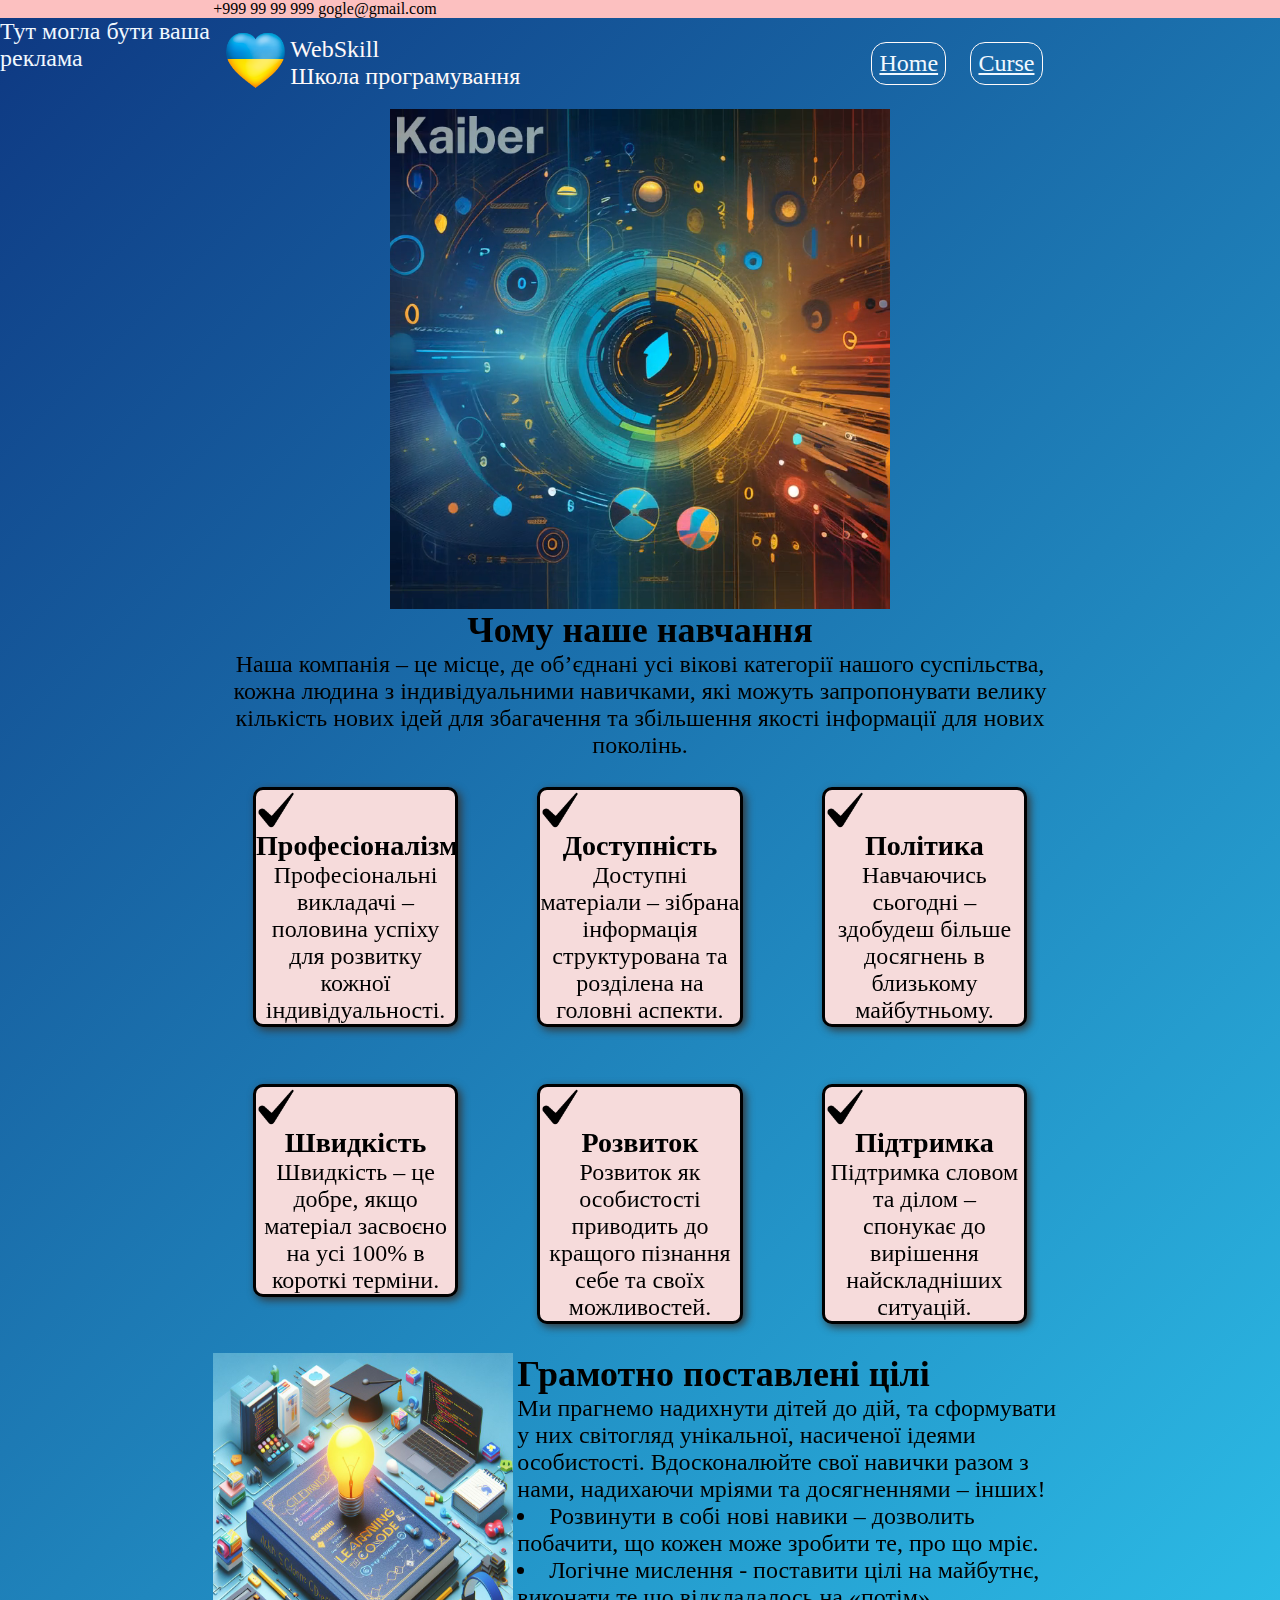
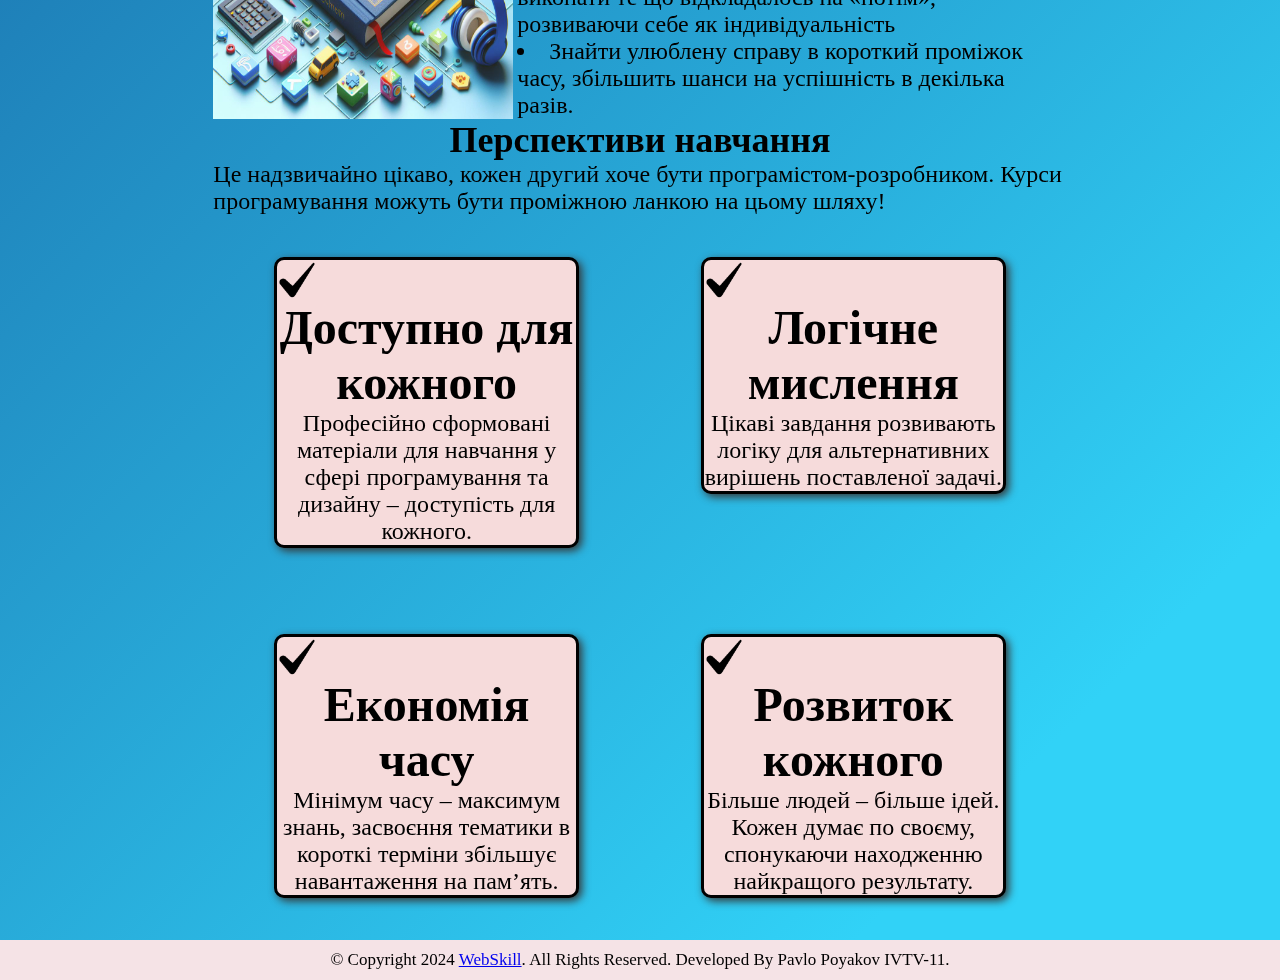
<file: index.html>
﻿<!DOCTYPE html>

<html lang="en" xmlns="http://www.w3.org/1999/xhtml">
<head>


    <meta charset="utf-8" />
    <title>Home</title>
    <link href="static/style/style.css" rel="stylesheet">

</head>

<body>
    <header>
        <div class="toplane">
            <p>+999 99 99 999 gogle@gmail.com</p>
        </div>
    </header>
    <div class="main">
        <div class="left-bar">
            <p> Тут могла бути ваша реклама</p>
        </div>
        <div class="central">
            <Section>
                <div class="head">
                    <div class="logo">
                        <a href="/"><img src="static\image\cropped-ukraine-2020x2048.png" alt="image" width="70"></a>
                        <div>
                            <p> WebSkill </p>
                            <p> Школа програмування</p>
                        </div>
                    </div>
                    <nav>
                        <ul>
                            <li><a href="/">Home</a></li>
                            <li><a href="HTMLPage2.html">Curse</a></li>
                        </ul>
                    </nav>
                </div>
                <div class="video">

                <video autoplay loop muted  width="500px">
                        <source src="static\image\hight_tech.mp4" type="video/mp4">
                </video>

                </div>
                <div class="header-section">

                    <h2>Чому наше навчання</h2>
                    <p>
                        Наша компанія – це місце, де об’єднані усі вікові категорії нашого суспільства, кожна людина з індивідуальними навичками, які можуть запропонувати велику кількість нових ідей для збагачення та збільшення якості інформації для нових поколінь.
                    </p>
                </div>
                <div class="conteiner">
                    <div class="box">
                        <img src="static\image\free-icon-check-mark-5291043.png#" alt="Alternate Text" height="40" width="40" />
                        <h3>Професіоналізм</h3>
                        <p>
                            Професіональні викладачі – половина успіху для розвитку кожної індивідуальності.
                        </p>
                    </div>

                    <div class="box">
                        <img src="static\image\free-icon-check-mark-5291043.png#" alt="Alternate Text" height="40" width="40" />
                        <h3>Доступність</h3>
                        <p>
                            Доступні матеріали – зібрана інформація структурована та розділена на головні аспекти.
                        </p>
                    </div>

                    <div class="box">
                        <img src="static\image\free-icon-check-mark-5291043.png#" alt="Alternate Text" height="40" width="40" />
                        <h3>Політика</h3>
                        <p>Навчаючись сьогодні – здобудеш більше досягнень в близькому майбутньому.</p>

                    </div>


                    <div class="box">
                        <img src="static\image\free-icon-check-mark-5291043.png#" alt="Alternate Text" height="40" width="40" />
                        <h3>Швидкість</h3>
                        <p>
                            Швидкість – це добре, якщо матеріал засвоєно на усі 100% в короткі терміни.
                        </p>

                    </div>

                    <div class="box">
                        <img src="static\image\free-icon-check-mark-5291043.png#" alt="Alternate Text" height="40" width="40" />
                        <h3>Розвиток</h3>
                        <p>
                            Розвиток як особистості приводить до кращого пізнання себе та своїх можливостей.
                        </p>

                    </div>

                    <div class="box">
                        <img src="static\image\free-icon-check-mark-5291043.png#" alt="Alternate Text" height="40" width="40" />
                        <h3>Підтримка</h3>
                        <p>
                            Підтримка словом та ділом – спонукає до вирішення найскладніших ситуацій.
                        </p>
                    </div>
                </div>

                <div class="features">
                    <div class="title-text">
                        <div class="title">
                            <h2>Грамотно поставлені цілі</h2>
                        </div>
                        <div>
                            <p>Ми прагнемо надихнути дітей до дій, та сформувати у них світогляд унікальної, насиченої ідеями особистості. Вдосконалюйте свої навички разом з нами, надихаючи мріями та досягненнями – інших!</p>
                        </div>
                        <ul>
                            <li>Розвинути в собі нові навики – дозволить побачити, що кожен може зробити те, про що мріє.</li>
                            <li>Логічне мислення - поставити цілі на майбутнє, виконати те що відкладалось на «потім», розвиваючи себе як індивідуальність</li>
                            <li>Знайти улюблену справу в короткий проміжок часу, збільшить шанси на успішність в декілька разів.</li>
                        </ul>
                    </div>
                    <img src="static\image\sholl-robot.jpg" alt="Alternate Text" width="300" />
                </div>
                <div class="prospect">
                    <div class="study">
                        <h2> <span>Перспективи</span> навчання</h2>
                        <p>Це надзвичайно цікаво, кожен другий хоче бути програмістом-розробником. Курси програмування можуть бути проміжною ланкою на цьому шляху!</p>
                    </div>
                    <div class="conteiner">
                        <div class="box">
                            <img src="static\image\free-icon-check-mark-5291043.png#" alt="Alternate Text"
                            width="40px"/>
                            <p>
                                <h1>Доступно для кожного</h1>
                                Професійно сформовані матеріали для навчання у сфері програмування та дизайну – доступість для кожного.
                            </p>
                        </div>
                        <div class="box">
                            <img src="static\image\free-icon-check-mark-5291043.png#" alt="Alternate Text"
                            width="40px" />
                            <p>
                                <h1>Логічне мислення</h1>
                                Цікаві завдання розвивають логіку для альтернативних вирішень поставленої задачі.
                            </p>
                        </div>
                        <div class="box">
                            <img src="static\image\free-icon-check-mark-5291043.png#" alt="Alternate Text"
                            width="40px" />
                            <p>
                                <h1>Економія часу</h1>
                                Мінімум часу – максимум знань, засвоєння тематики в короткі терміни збільшує навантаження на пам’ять.
                            </p>
                        </div>
                        <div class="box">
                            <img src="static\image\free-icon-check-mark-5291043.png#" alt="Alternate Text"
                            width="40px" />
                            <p>
                                <h1>Розвиток кожного</h1>
                                Більше людей – більше ідей. Кожен думає по своєму, спонукаючи находженню найкращого результату.
                            </p>

                        </div>
                    </div>
                </div>
            </Section>


        </div>

        <div class="right-bar">
        </div>

    </div>

    <Footer>
        <div class="foot">
            <p>© Copyright 2024 <a href="/">WebSkill</a>. All Rights Reserved. Developed By Pavlo Poyakov IVTV-11.</p>

        </div>
    </Footer>

</body>


</html>
</file>
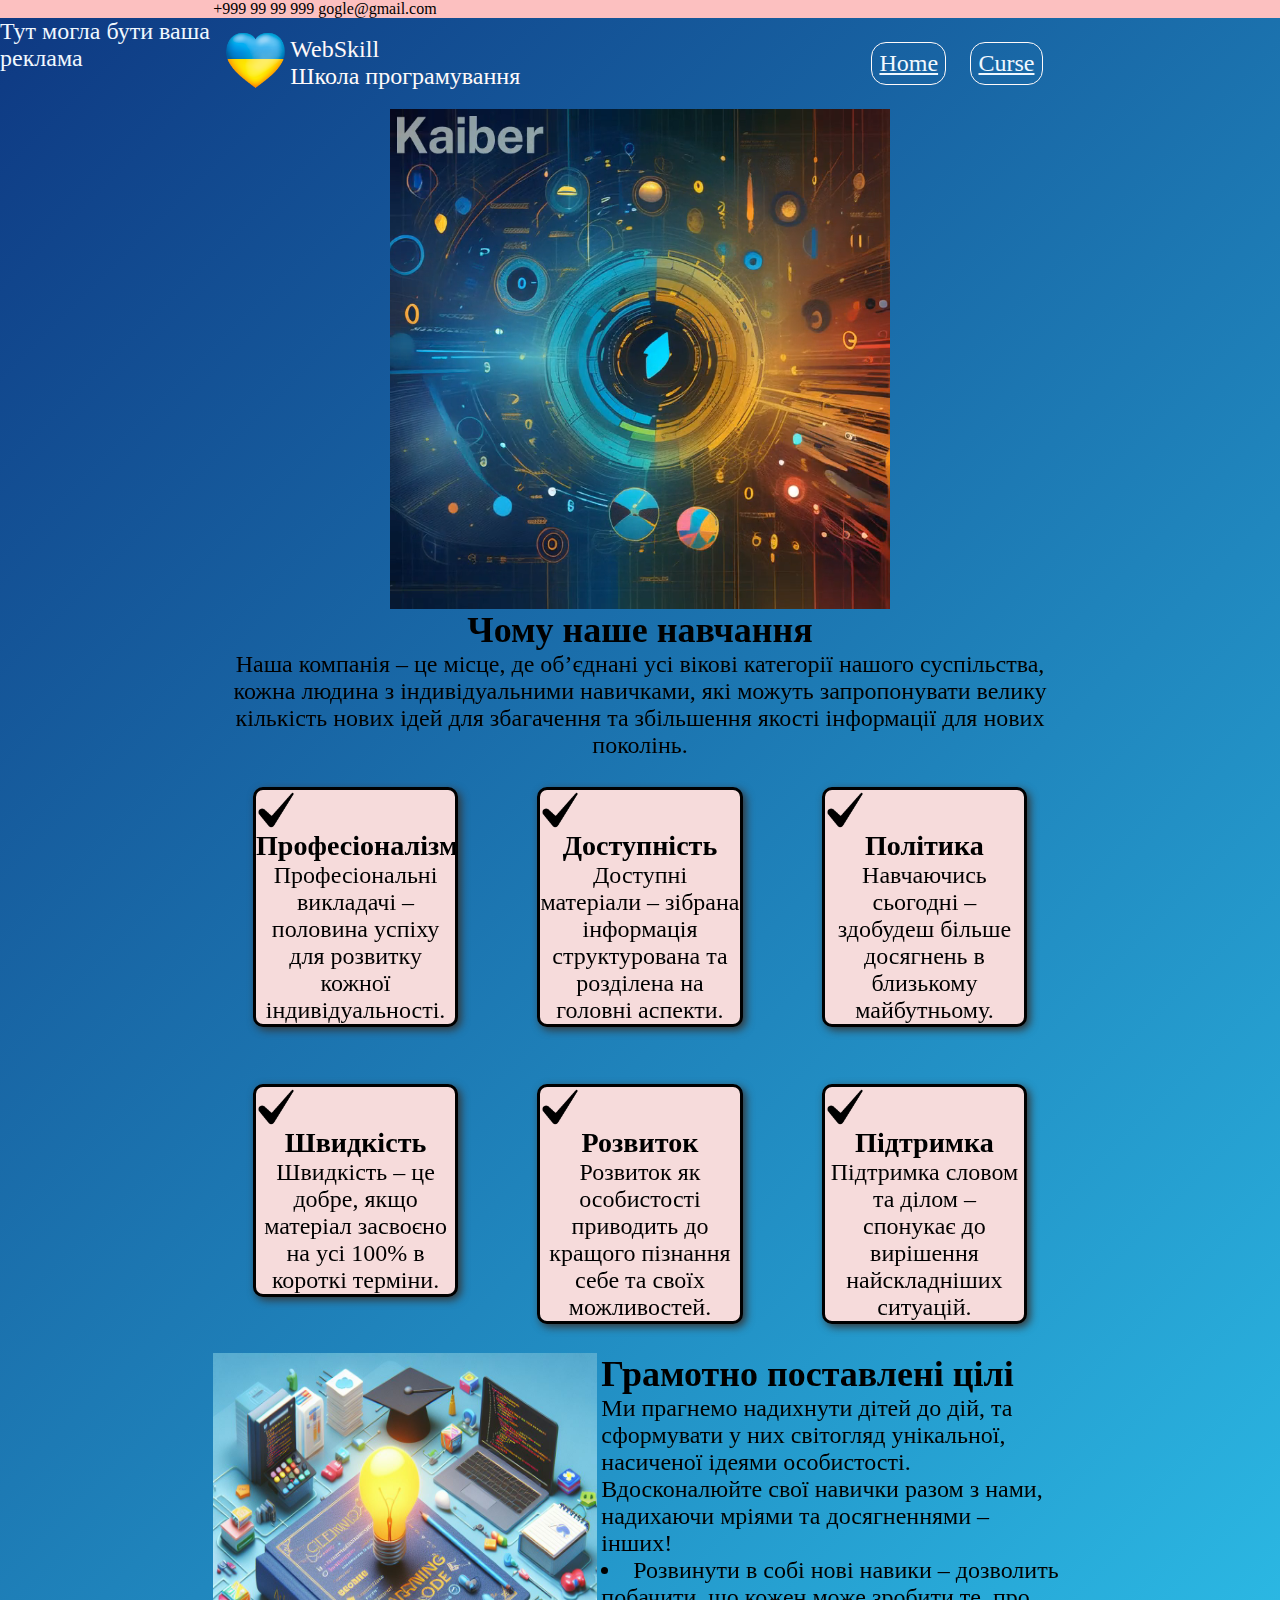
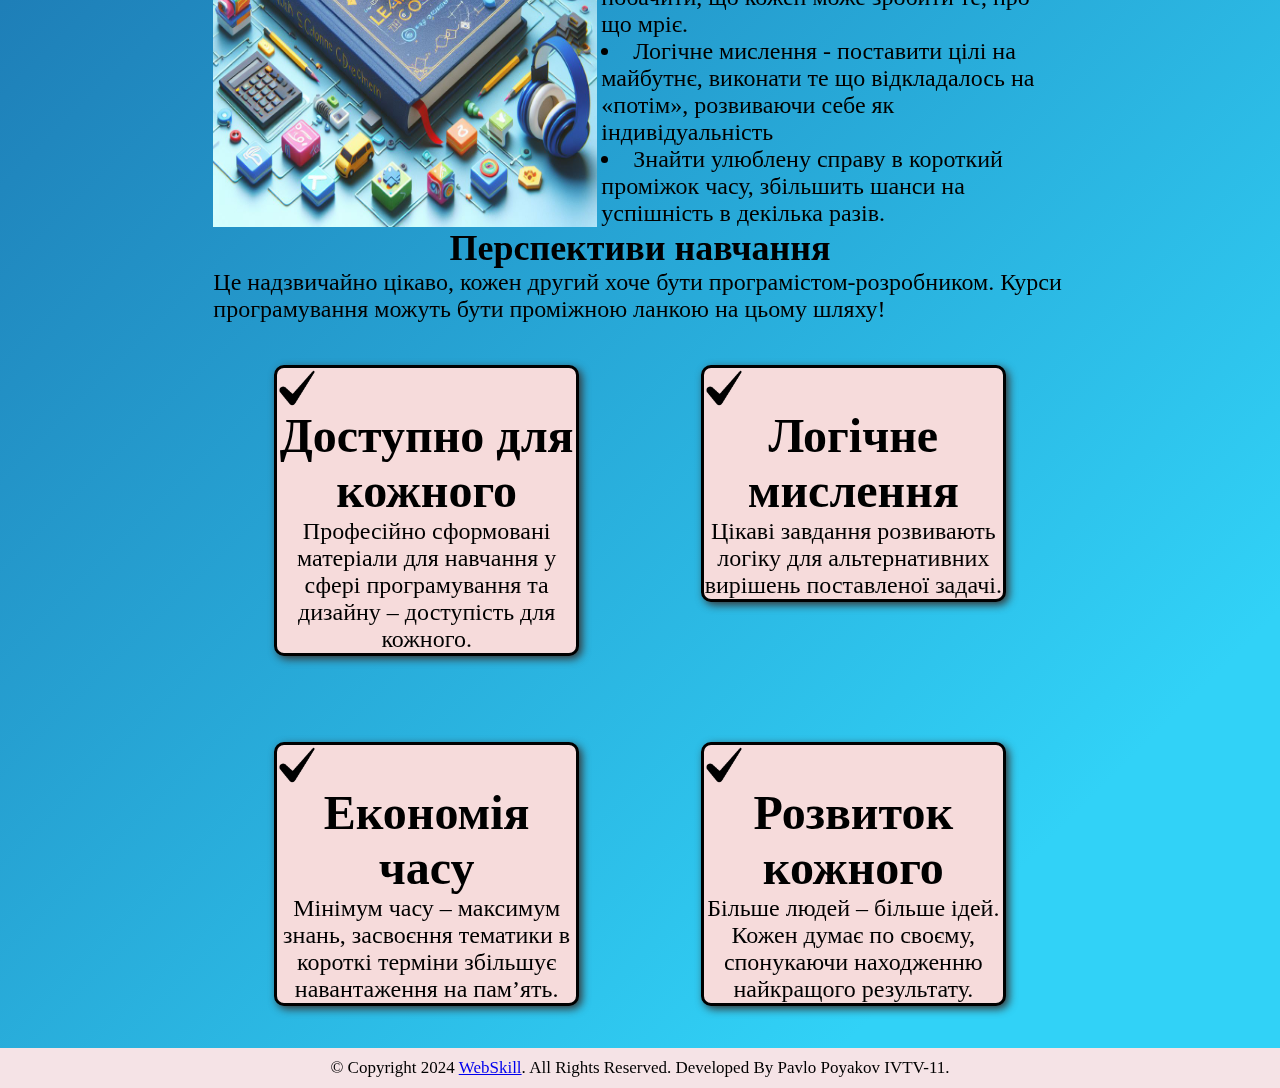
<file: HTMLPage1.html>
﻿<!DOCTYPE html>

<html lang="en" xmlns="http://www.w3.org/1999/xhtml">
<head>


    <meta charset="utf-8" />
    <title>Home</title>
    <link href="static/style/style.css" rel="stylesheet">

</head>

<body>
    <header>
        <div class="toplane">
            <p>+999 99 99 999 gogle@gmail.com</p>
        </div>
    </header>
    <div class="main">
        <div class="left-bar">
            <p> Тут могла бути ваша реклама</p>
        </div>
        <div class="central">
            <Section>
                <div class="head">
                    <div class="logo">
                        <a href="\"><img src="static\image\cropped-ukraine-2020x2048.png" alt="image" width="70"></a>
                        <div>
                            <p> WebSkill </p>
                            <p> Школа програмування</p>
                        </div>
                    </div>
                    <nav>
                        <ul>
                            <li><a href="\">Home</a></li>
                            <li><a href="\HTMLPage2.html">Curse</a></li>
                        </ul>
                    </nav>
                </div>
                <div class="video">

                <video autoplay loop muted  width="500px">
                        <source src="static\image\hight_tech.mp4" type="video/mp4">
                </video>

                </div>
                <div class="header-section">

                    <h2>Чому наше навчання</h2>
                    <p>
                        Наша компанія – це місце, де об’єднані усі вікові категорії нашого суспільства, кожна людина з індивідуальними навичками, які можуть запропонувати велику кількість нових ідей для збагачення та збільшення якості інформації для нових поколінь.
                    </p>
                </div>
                <div class="conteiner">
                    <div class="box">
                        <img src="static\image\free-icon-check-mark-5291043.png#" alt="Alternate Text" height="40" width="40" />
                        <h3>Професіоналізм</h3>
                        <p>
                            Професіональні викладачі – половина успіху для розвитку кожної індивідуальності.
                        </p>
                    </div>

                    <div class="box">
                        <img src="static\image\free-icon-check-mark-5291043.png#" alt="Alternate Text" height="40" width="40" />
                        <h3>Доступність</h3>
                        <p>
                            Доступні матеріали – зібрана інформація структурована та розділена на головні аспекти.
                        </p>
                    </div>

                    <div class="box">
                        <img src="static\image\free-icon-check-mark-5291043.png#" alt="Alternate Text" height="40" width="40" />
                        <h3>Політика</h3>
                        <p>Навчаючись сьогодні – здобудеш більше досягнень в близькому майбутньому.</p>

                    </div>


                    <div class="box">
                        <img src="static\image\free-icon-check-mark-5291043.png#" alt="Alternate Text" height="40" width="40" />
                        <h3>Швидкість</h3>
                        <p>
                            Швидкість – це добре, якщо матеріал засвоєно на усі 100% в короткі терміни.
                        </p>

                    </div>

                    <div class="box">
                        <img src="static\image\free-icon-check-mark-5291043.png#" alt="Alternate Text" height="40" width="40" />
                        <h3>Розвиток</h3>
                        <p>
                            Розвиток як особистості приводить до кращого пізнання себе та своїх можливостей.
                        </p>

                    </div>

                    <div class="box">
                        <img src="static\image\free-icon-check-mark-5291043.png#" alt="Alternate Text" height="40" width="40" />
                        <h3>Підтримка</h3>
                        <p>
                            Підтримка словом та ділом – спонукає до вирішення найскладніших ситуацій.
                        </p>
                    </div>
                </div>

                <div class="features">
                    <div class="title-text">
                        <div class="title">
                            <h2>Грамотно поставлені цілі</h2>
                        </div>
                        <div>
                            <p>Ми прагнемо надихнути дітей до дій, та сформувати у них світогляд унікальної, насиченої ідеями особистості. Вдосконалюйте свої навички разом з нами, надихаючи мріями та досягненнями – інших!</p>
                        </div>
                        <ul>
                            <li>Розвинути в собі нові навики – дозволить побачити, що кожен може зробити те, про що мріє.</li>
                            <li>Логічне мислення - поставити цілі на майбутнє, виконати те що відкладалось на «потім», розвиваючи себе як індивідуальність</li>
                            <li>Знайти улюблену справу в короткий проміжок часу, збільшить шанси на успішність в декілька разів.</li>
                        </ul>
                    </div>
                    <img src="static\image\sholl-robot.jpg" alt="Alternate Text" width="45%" />
                </div>
                <div class="prospect">
                    <div class="study">
                        <h2> <span>Перспективи</span> навчання</h2>
                        <p>Це надзвичайно цікаво, кожен другий хоче бути програмістом-розробником. Курси програмування можуть бути проміжною ланкою на цьому шляху!</p>
                    </div>
                    <div class="conteiner">
                        <div class="box">
                            <img src="static\image\free-icon-check-mark-5291043.png#" alt="Alternate Text"
                            width="40px"/>
                            <p>
                                <h1>Доступно для кожного</h1>
                                Професійно сформовані матеріали для навчання у сфері програмування та дизайну – доступість для кожного.
                            </p>
                        </div>
                        <div class="box">
                            <img src="static\image\free-icon-check-mark-5291043.png#" alt="Alternate Text"
                            width="40px" />
                            <p>
                                <h1>Логічне мислення</h1>
                                Цікаві завдання розвивають логіку для альтернативних вирішень поставленої задачі.
                            </p>
                        </div>
                        <div class="box">
                            <img src="static\image\free-icon-check-mark-5291043.png#" alt="Alternate Text"
                            width="40px" />
                            <p>
                                <h1>Економія часу</h1>
                                Мінімум часу – максимум знань, засвоєння тематики в короткі терміни збільшує навантаження на пам’ять.
                            </p>
                        </div>
                        <div class="box">
                            <img src="static\image\free-icon-check-mark-5291043.png#" alt="Alternate Text"
                            width="40px" />
                            <p>
                                <h1>Розвиток кожного</h1>
                                Більше людей – більше ідей. Кожен думає по своєму, спонукаючи находженню найкращого результату.
                            </p>

                        </div>
                    </div>
                </div>
            </Section>


        </div>

        <div class="right-bar">
        </div>

    </div>

    <Footer>
        <div class="foot">
            <p>© Copyright 2024 <a href="C:\Users\vizer\Desktop\My_html\Proj-1\HTMLPage1.html">WebSkill</a>. All Rights Reserved. Developed By Pavlo Poyakov IVTV-11.</p>

        </div>
    </Footer>

</body>


</html>
</file>
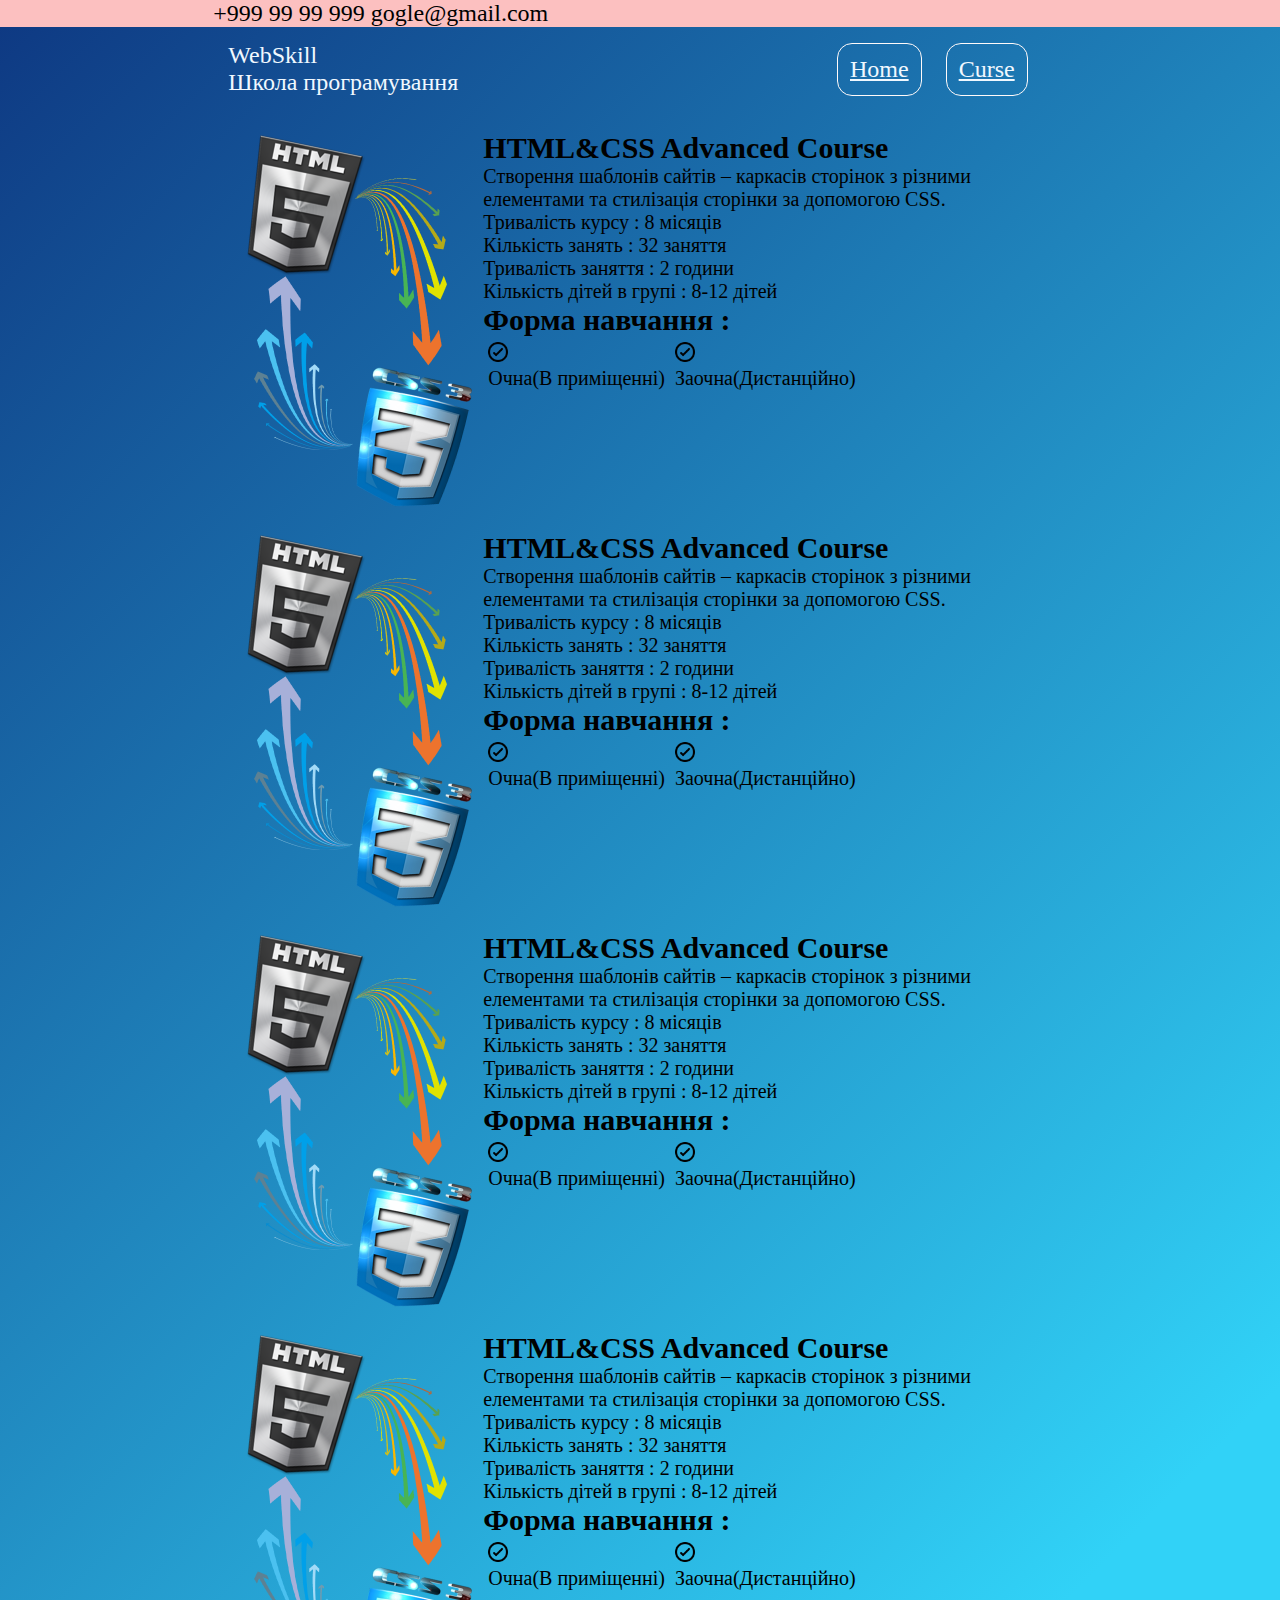
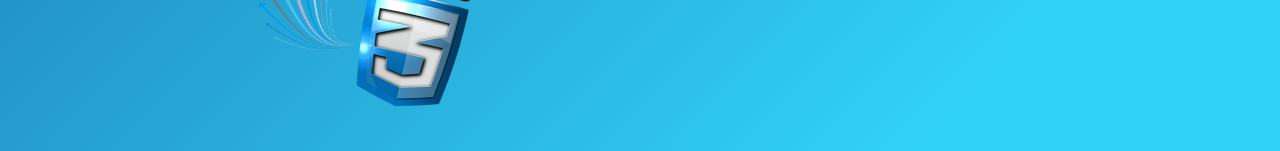
<file: HTMLPage2.html>
﻿<!DOCTYPE html>

<html lang="en" xmlns="http://www.w3.org/1999/xhtml">
<head>
    <meta charset="utf-8" />
    <title>Curse</title>
    <link href="static/style/StyleSheet1.css" rel="stylesheet">

</head>
<body>
    <header>
        <div class="toplane">
            <p>+999 99 99 999 gogle@gmail.com</p>
        </div>
    </header>
    <section>
        <!--<div class="leftbar"></div>-->
        <div class="main">
            <div class="head">
                <div class="logo">
                    <a href="/"<img src="static\image\cropped-ukraine-2020x2048.png" alt="image" width="70"></a>
                    <div>
                        <p> WebSkill </p>
                        <p> Школа програмування</p>
                    </div>

                </div>

                <nav>
                    <ul>
                        <li><a href="/">Home</a></li>
                        <li><a href="HTMLPage2.html">Curse</a></li>
                    </ul>
                </nav>
            </div>
            <div class="card">
                <div class="conteiner">
                    <img src="static\image\html-1.png" alt="Alternate Text" width="250px" />
                    <div class="box-txt">
                        <h2>HTML&CSS Advanced Course</h2>
                        <p>Створення шаблонів сайтів – каркасів сторінок з різними елементами та стилізація     сторінки за допомогою CSS.</p>
                        <div class="about">
                            <p>Тривалість курсу : 8 місяців</p>
                            <p>Кількість занять : 32 заняття</p>
                            <p>Тривалість заняття : 2 години</p>
                            <p>Кількість дітей в групі : 8-12 дітей</p>
                        </div>
                        <h2>Форма навчання :</h2>
                        <div class="form">
                            <div>
                                <img src="static\image\free-icon-check-list-10289668.png" alt="Alternate                Text" width="20px" />
                                <p>Очна(В приміщенні)</p>
                            </div>
                            <div>
                                <img src="static\image\free-icon-check-list-10289668.png" alt="Alternate                Text" width="20px" />
                                <p>Заочна(Дистанційно)</p>
                            </div>
                        </div>
                    </div>
                </div>
                <div class="conteiner">
                    <img src="static\image\html-1.png" alt="Alternate Text" width="250px" />
                    <div class="box-txt">
                        <h2>HTML&CSS Advanced Course</h2>
                        <p>Створення шаблонів сайтів – каркасів сторінок з різними елементами та стилізація     сторінки за допомогою CSS.</p>
                        <div class="about">
                            <p>Тривалість курсу : 8 місяців</p>
                            <p>Кількість занять : 32 заняття</p>
                            <p>Тривалість заняття : 2 години</p>
                            <p>Кількість дітей в групі : 8-12 дітей</p>
                        </div>
                        <h2>Форма навчання :</h2>
                        <div class="form">
                            <div>
                                <img src="static\image\free-icon-check-list-10289668.png" alt="Alternate                Text" width="20px" />
                                <p>Очна(В приміщенні)</p>
                            </div>
                            <div>
                                <img src="static\image\free-icon-check-list-10289668.png" alt="Alternate                Text" width="20px" />
                                <p>Заочна(Дистанційно)</p>
                            </div>
                        </div>
                    </div>
                </div>
                <div class="conteiner">
                    <img src="static\image\html-1.png" alt="Alternate Text" width="250px" />
                    <div class="box-txt">
                        <h2>HTML&CSS Advanced Course</h2>
                        <p>Створення шаблонів сайтів – каркасів сторінок з різними елементами та стилізація     сторінки за допомогою CSS.</p>
                        <div class="about">
                            <p>Тривалість курсу : 8 місяців</p>
                            <p>Кількість занять : 32 заняття</p>
                            <p>Тривалість заняття : 2 години</p>
                            <p>Кількість дітей в групі : 8-12 дітей</p>
                        </div>
                        <h2>Форма навчання :</h2>
                        <div class="form">
                            <div>
                                <img src="static\image\free-icon-check-list-10289668.png" alt="Alternate                Text" width="20px" />
                                <p>Очна(В приміщенні)</p>
                            </div>
                            <div>
                                <img src="static\image\free-icon-check-list-10289668.png" alt="Alternate                Text" width="20px" />
                                <p>Заочна(Дистанційно)</p>
                            </div>
                        </div>
                    </div>
                </div>
                <div class="conteiner">
                    <img src="static\image\html-1.png" alt="Alternate Text" width="250px" />
                    <div class="box-txt">
                        <h2>HTML&CSS Advanced Course</h2>
                        <p>Створення шаблонів сайтів – каркасів сторінок з різними елементами та стилізація     сторінки за допомогою CSS.</p>
                        <div class="about">
                            <p>Тривалість курсу : 8 місяців</p>
                            <p>Кількість занять : 32 заняття</p>
                            <p>Тривалість заняття : 2 години</p>
                            <p>Кількість дітей в групі : 8-12 дітей</p>
                        </div>
                        <h2>Форма навчання :</h2>
                        <div class="form">
                            <div>
                                <img src="static\image\free-icon-check-list-10289668.png" alt="Alternate                Text" width="20px" />
                                <p>Очна(В приміщенні)</p>
                            </div>
                            <div>
                                <img src="static\image\free-icon-check-list-10289668.png" alt="Alternate                Text" width="20px" />
                                <p>Заочна(Дистанційно)</p>
                            </div>
                        </div>
                    </div>
                </div>
            </div>
        </div>
        <div class="rightbar"></div>
    </section>
</body>
</html>
</file>
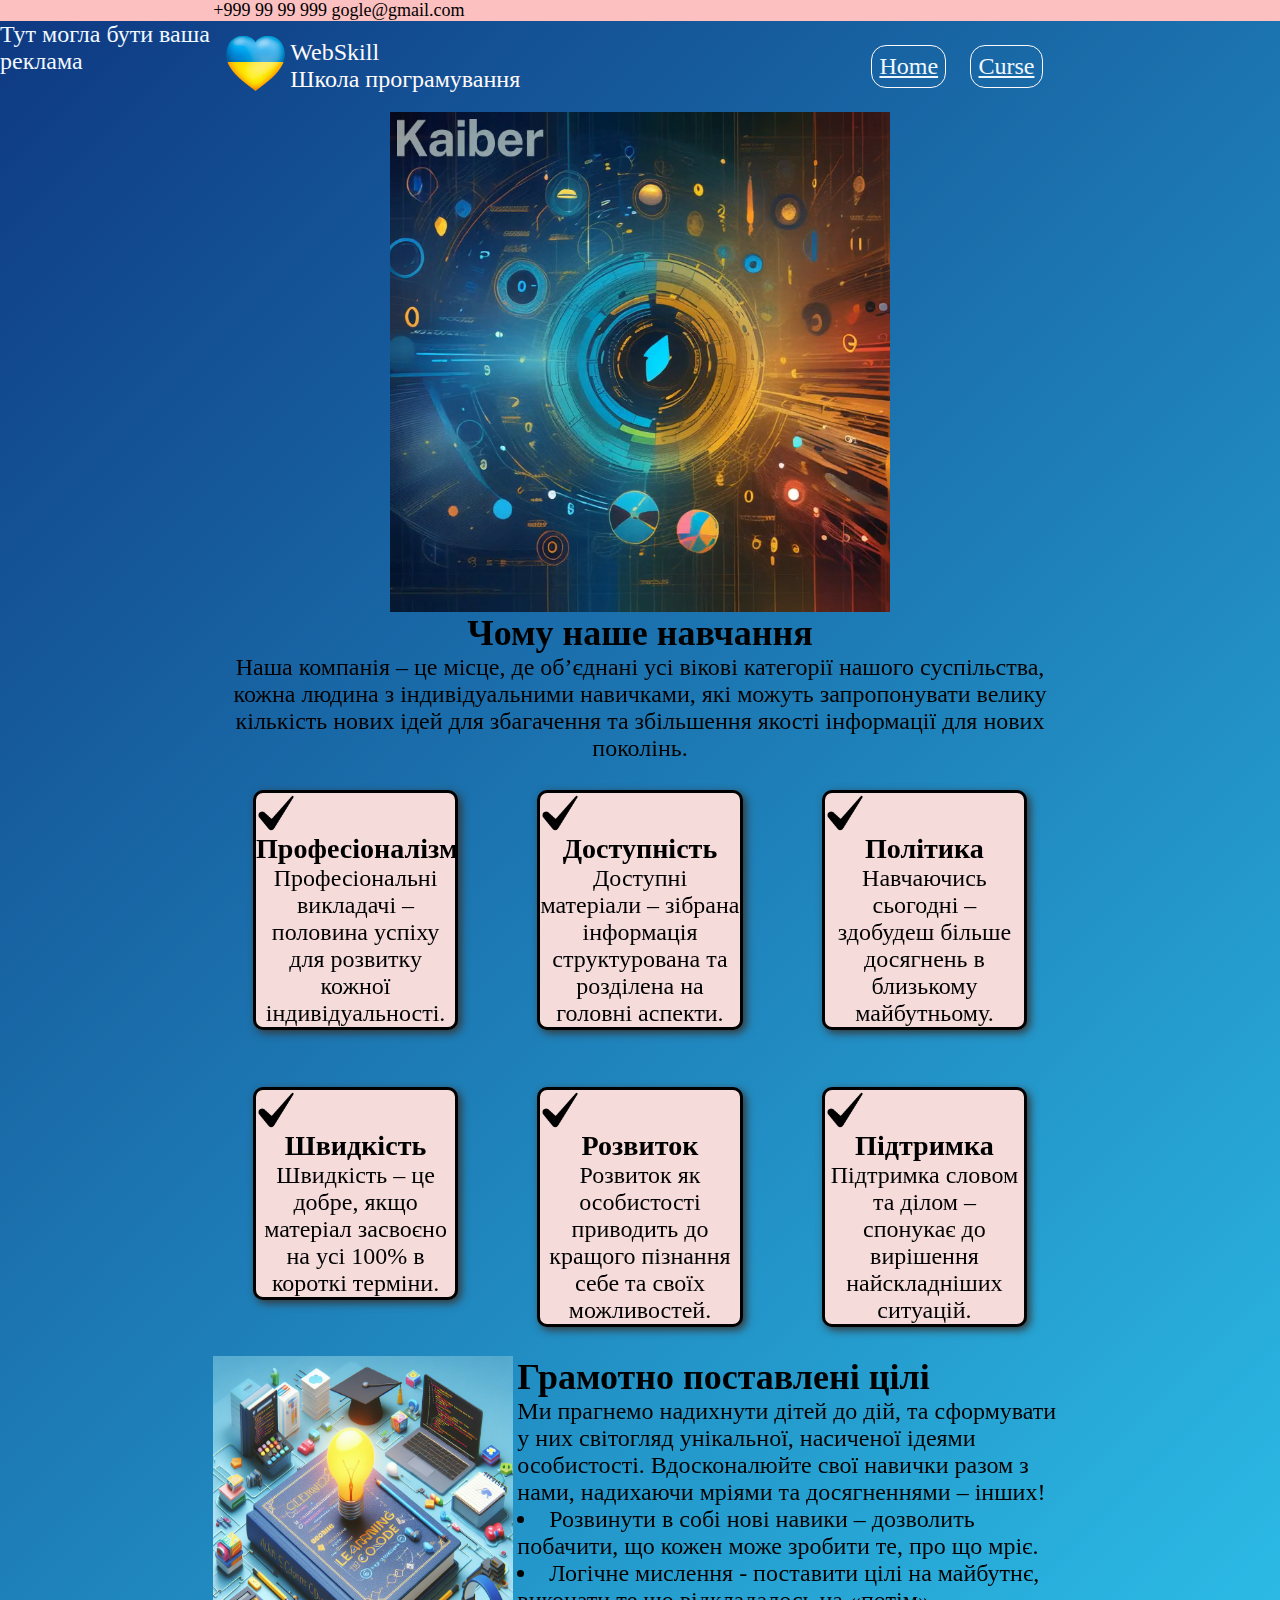
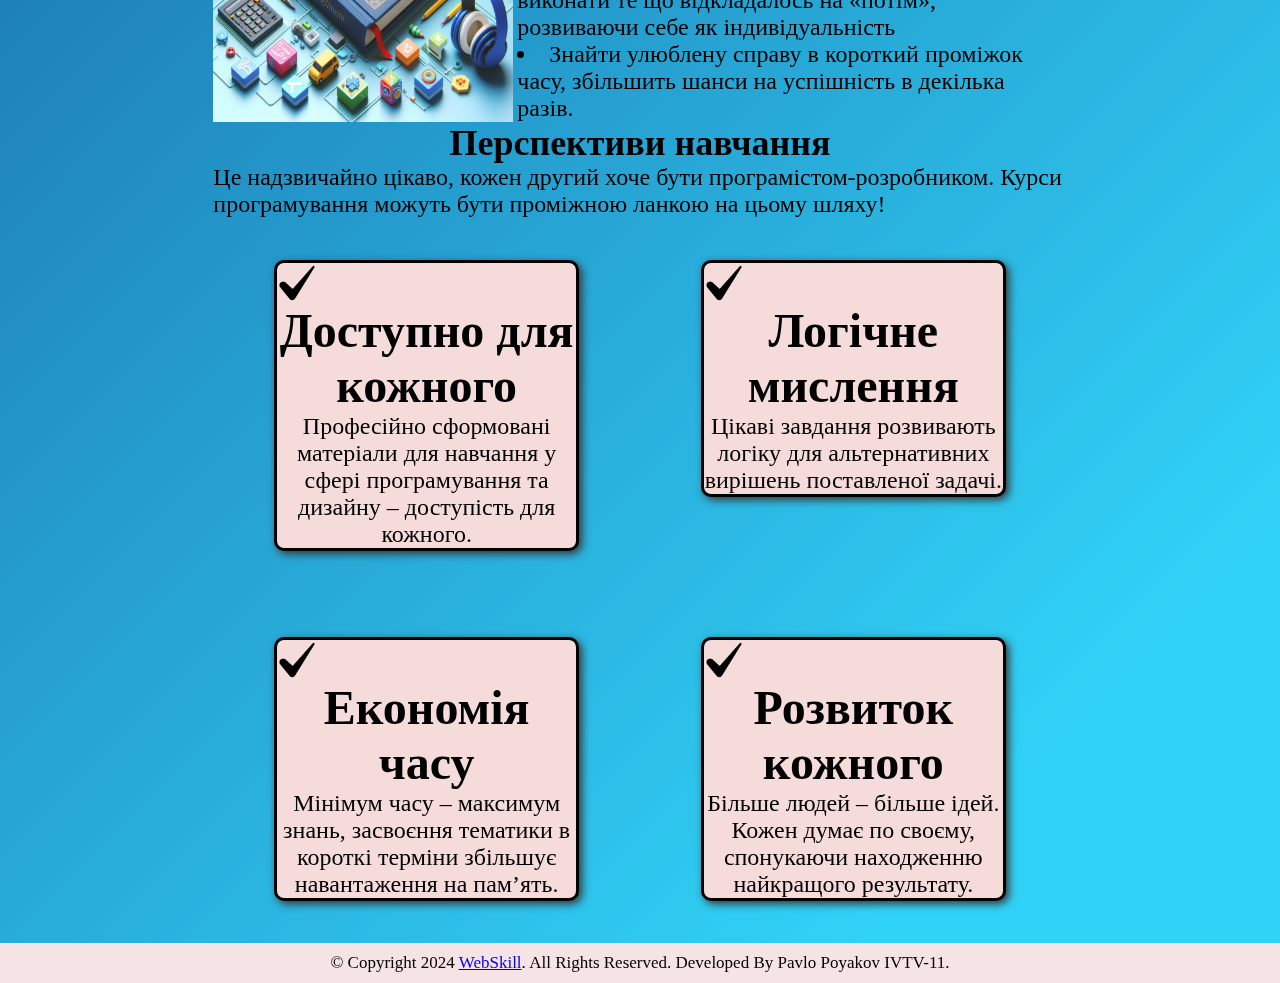
<file: Proj-1/HTMLPage1.html>
﻿<!DOCTYPE html>

<html lang="en" xmlns="http://www.w3.org/1999/xhtml">
<head>


    <meta charset="utf-8" />
    <title>Home</title>
    <link href="static/style/style.css" rel="stylesheet">

</head>

<body>
    <header>
        <div class="toplane">
            <p>+999 99 99 999 gogle@gmail.com</p>
        </div>
    </header>
    <div class="main">
        <div class="left-bar">
            <p> Тут могла бути ваша реклама</p>
        </div>
        <div class="central">
            <Section>
                <div class="head">
                    <div class="logo">
                        <a href="/"><img src="static\image\cropped-ukraine-2020x2048.png" alt="image" width="70"></a>
                        <div>
                            <p> WebSkill </p>
                            <p> Школа програмування</p>
                        </div>
                    </div>
                    <nav>
                        <ul>
                            <li><a href="\">Home</a></li>
                            <li><a href="/proj-1/HTMLPage2.html">Curse</a></li>
                        </ul>
                    </nav>
                </div>
                <div class="video">

                <video autoplay loop muted  width="500px">
                        <source src="static\image\hight_tech.mp4" type="video/mp4">
                </video>

                </div>
                <div class="header-section">

                    <h2>Чому наше навчання</h2>
                    <p>
                        Наша компанія – це місце, де об’єднані усі вікові категорії нашого суспільства, кожна людина з індивідуальними навичками, які можуть запропонувати велику кількість нових ідей для збагачення та збільшення якості інформації для нових поколінь.
                    </p>
                </div>
                <div class="conteiner">
                    <div class="box">
                        <img src="static\image\free-icon-check-mark-5291043.png#" alt="Alternate Text" height="40" width="40" />
                        <h3>Професіоналізм</h3>
                        <p>
                            Професіональні викладачі – половина успіху для розвитку кожної індивідуальності.
                        </p>
                    </div>

                    <div class="box">
                        <img src="static\image\free-icon-check-mark-5291043.png#" alt="Alternate Text" height="40" width="40" />
                        <h3>Доступність</h3>
                        <p>
                            Доступні матеріали – зібрана інформація структурована та розділена на головні аспекти.
                        </p>
                    </div>

                    <div class="box">
                        <img src="static\image\free-icon-check-mark-5291043.png#" alt="Alternate Text" height="40" width="40" />
                        <h3>Політика</h3>
                        <p>Навчаючись сьогодні – здобудеш більше досягнень в близькому майбутньому.</p>

                    </div>


                    <div class="box">
                        <img src="static\image\free-icon-check-mark-5291043.png#" alt="Alternate Text" height="40" width="40" />
                        <h3>Швидкість</h3>
                        <p>
                            Швидкість – це добре, якщо матеріал засвоєно на усі 100% в короткі терміни.
                        </p>

                    </div>

                    <div class="box">
                        <img src="static\image\free-icon-check-mark-5291043.png#" alt="Alternate Text" height="40" width="40" />
                        <h3>Розвиток</h3>
                        <p>
                            Розвиток як особистості приводить до кращого пізнання себе та своїх можливостей.
                        </p>

                    </div>

                    <div class="box">
                        <img src="static\image\free-icon-check-mark-5291043.png#" alt="Alternate Text" height="40" width="40" />
                        <h3>Підтримка</h3>
                        <p>
                            Підтримка словом та ділом – спонукає до вирішення найскладніших ситуацій.
                        </p>
                    </div>
                </div>

                <div class="features">
                    <div class="title-text">
                        <div class="title">
                            <h2>Грамотно поставлені цілі</h2>
                        </div>
                        <div>
                            <p>Ми прагнемо надихнути дітей до дій, та сформувати у них світогляд унікальної, насиченої ідеями особистості. Вдосконалюйте свої навички разом з нами, надихаючи мріями та досягненнями – інших!</p>
                        </div>
                        <ul>
                            <li>Розвинути в собі нові навики – дозволить побачити, що кожен може зробити те, про що мріє.</li>
                            <li>Логічне мислення - поставити цілі на майбутнє, виконати те що відкладалось на «потім», розвиваючи себе як індивідуальність</li>
                            <li>Знайти улюблену справу в короткий проміжок часу, збільшить шанси на успішність в декілька разів.</li>
                        </ul>
                    </div>
                    <img src="static\image\sholl-robot.jpg" alt="Alternate Text" width="300" />
                </div>
                <div class="prospect">
                    <div class="study">
                        <h2> <span>Перспективи</span> навчання</h2>
                        <p>Це надзвичайно цікаво, кожен другий хоче бути програмістом-розробником. Курси програмування можуть бути проміжною ланкою на цьому шляху!</p>
                    </div>
                    <div class="conteiner">
                        <div class="box">
                            <img src="static\image\free-icon-check-mark-5291043.png#" alt="Alternate Text"
                            width="40px"/>
                            <p>
                                <h1>Доступно для кожного</h1>
                                Професійно сформовані матеріали для навчання у сфері програмування та дизайну – доступість для кожного.
                            </p>
                        </div>
                        <div class="box">
                            <img src="static\image\free-icon-check-mark-5291043.png#" alt="Alternate Text"
                            width="40px" />
                            <p>
                                <h1>Логічне мислення</h1>
                                Цікаві завдання розвивають логіку для альтернативних вирішень поставленої задачі.
                            </p>
                        </div>
                        <div class="box">
                            <img src="static\image\free-icon-check-mark-5291043.png#" alt="Alternate Text"
                            width="40px" />
                            <p>
                                <h1>Економія часу</h1>
                                Мінімум часу – максимум знань, засвоєння тематики в короткі терміни збільшує навантаження на пам’ять.
                            </p>
                        </div>
                        <div class="box">
                            <img src="static\image\free-icon-check-mark-5291043.png#" alt="Alternate Text"
                            width="40px" />
                            <p>
                                <h1>Розвиток кожного</h1>
                                Більше людей – більше ідей. Кожен думає по своєму, спонукаючи находженню найкращого результату.
                            </p>

                        </div>
                    </div>
                </div>
            </Section>


        </div>

        <div class="right-bar">
        </div>

    </div>

    <Footer>
        <div class="foot">
            <p>© Copyright 2024 <a href="/">WebSkill</a>. All Rights Reserved. Developed By Pavlo Poyakov IVTV-11.</p>

        </div>
    </Footer>

</body>


</html>
</file>
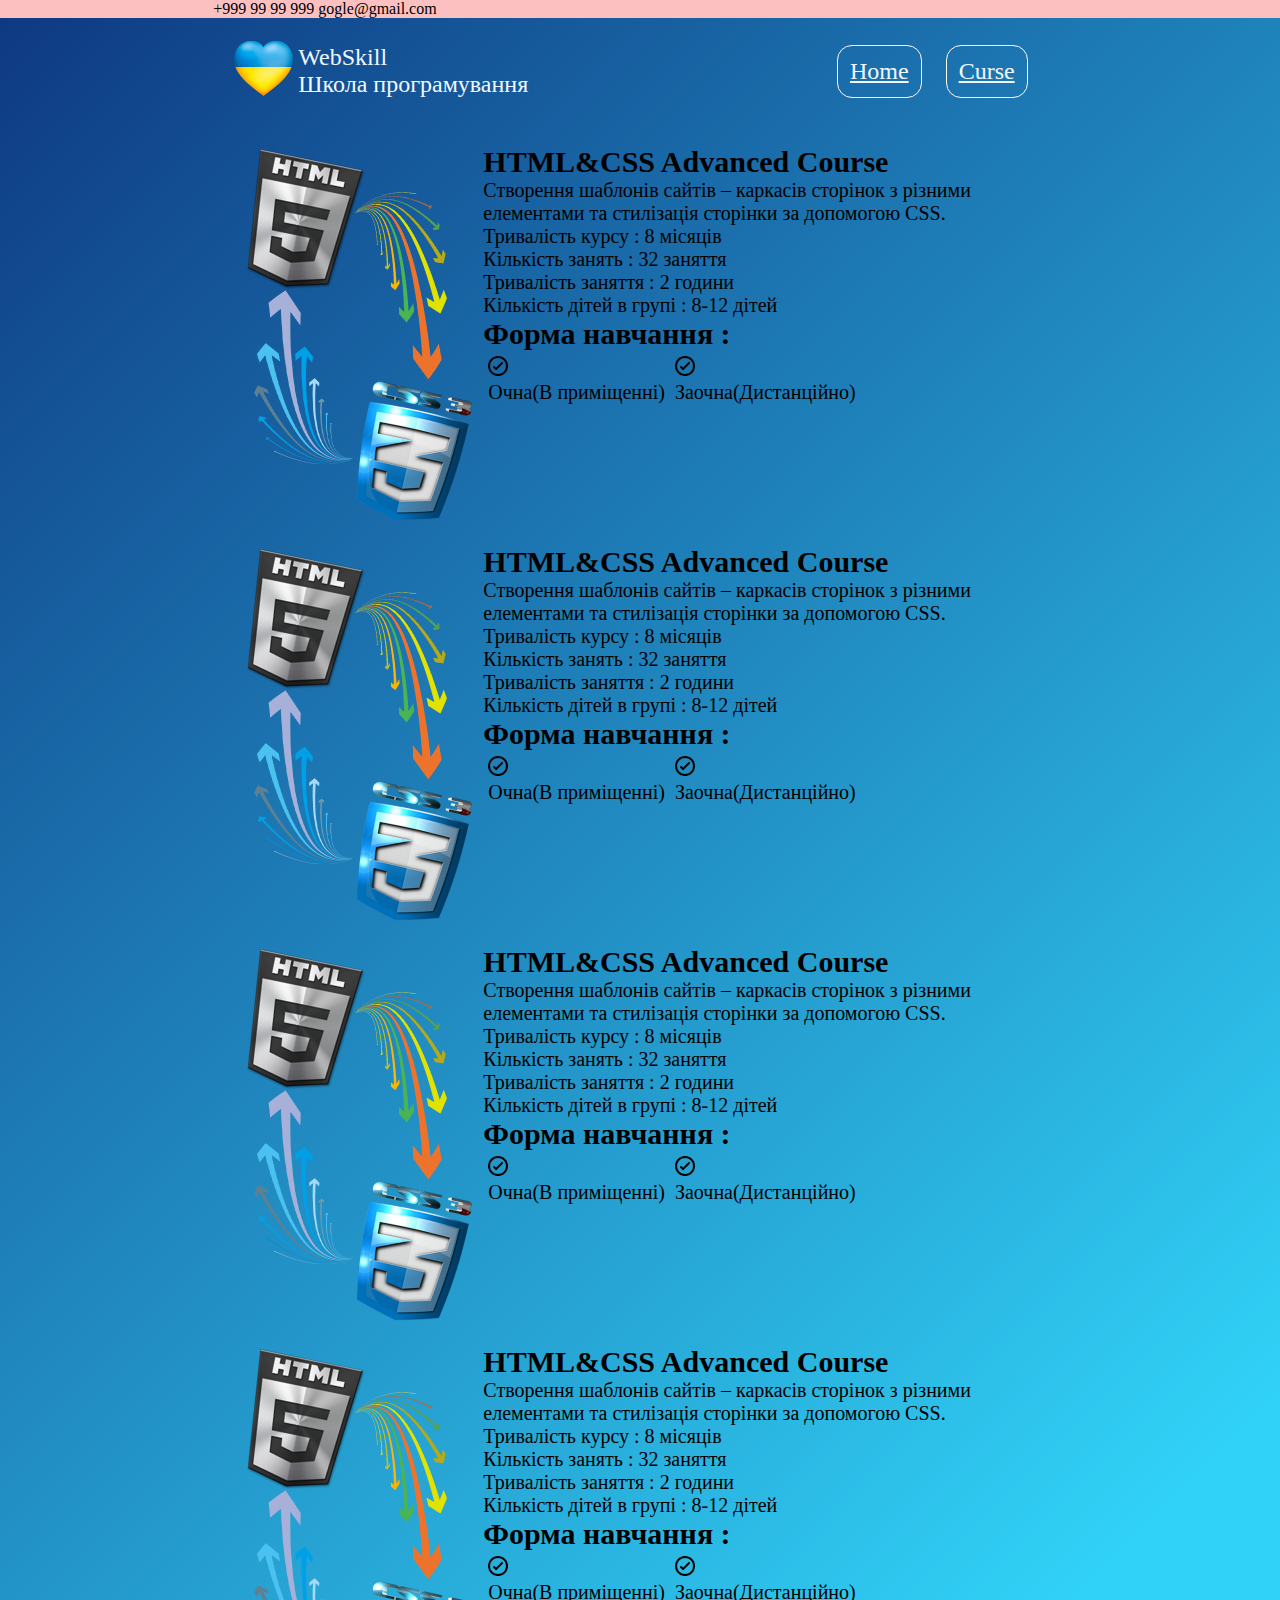
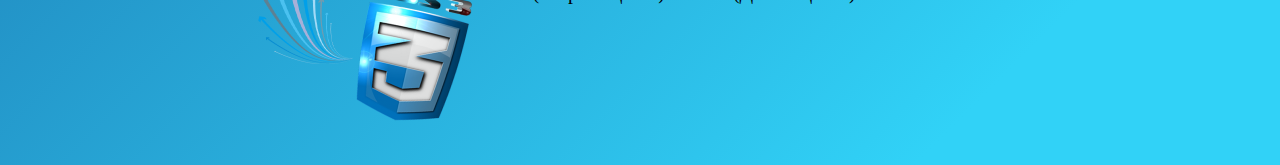
<file: Proj-1/HTMLPage2.html>
﻿<!DOCTYPE html>

<html lang="en" xmlns="http://www.w3.org/1999/xhtml">
<head>
    <meta charset="utf-8" />
    <title>Curse</title>
    <link href="static/style/StyleSheet1.css" rel="stylesheet">

</head>
<body>
    <header>
        <div class="toplane">
            <p>+999 99 99 999 gogle@gmail.com</p>
        </div>
    </header>
    <section>
        <!--<div class="leftbar"></div>-->
        <div class="main">
            <div class="head">
                <div class="logo">
                    <a href="/"><img src="static\image\cropped-ukraine-2020x2048.png" alt="image" width="70"></a>
                    <div>
                        <p> WebSkill </p>
                        <p> Школа програмування</p>
                    </div>

                </div>

                <nav>
                    <ul>
                        <li><a href="/">Home</a></li>
                        <li><a href="HTMLPage2.html">Curse</a></li>
                    </ul>
                </nav>
            </div>
            <div class="card">
                <div class="conteiner">
                    <img src="static\image\html-1.png" alt="Alternate Text" width="250px" />
                    <div class="box-txt">
                        <h2>HTML&CSS Advanced Course</h2>
                        <p>Створення шаблонів сайтів – каркасів сторінок з різними елементами та стилізація     сторінки за допомогою CSS.</p>
                        <div class="about">
                            <p>Тривалість курсу : 8 місяців</p>
                            <p>Кількість занять : 32 заняття</p>
                            <p>Тривалість заняття : 2 години</p>
                            <p>Кількість дітей в групі : 8-12 дітей</p>
                        </div>
                        <h2>Форма навчання :</h2>
                        <div class="form">
                            <div>
                                <img src="static\image\free-icon-check-list-10289668.png" alt="Alternate                Text" width="20px" />
                                <p>Очна(В приміщенні)</p>
                            </div>
                            <div>
                                <img src="static\image\free-icon-check-list-10289668.png" alt="Alternate                Text" width="20px" />
                                <p>Заочна(Дистанційно)</p>
                            </div>
                        </div>
                    </div>
                </div>
                <div class="conteiner">
                    <img src="static\image\html-1.png" alt="Alternate Text" width="250px" />
                    <div class="box-txt">
                        <h2>HTML&CSS Advanced Course</h2>
                        <p>Створення шаблонів сайтів – каркасів сторінок з різними елементами та стилізація     сторінки за допомогою CSS.</p>
                        <div class="about">
                            <p>Тривалість курсу : 8 місяців</p>
                            <p>Кількість занять : 32 заняття</p>
                            <p>Тривалість заняття : 2 години</p>
                            <p>Кількість дітей в групі : 8-12 дітей</p>
                        </div>
                        <h2>Форма навчання :</h2>
                        <div class="form">
                            <div>
                                <img src="static\image\free-icon-check-list-10289668.png" alt="Alternate                Text" width="20px" />
                                <p>Очна(В приміщенні)</p>
                            </div>
                            <div>
                                <img src="static\image\free-icon-check-list-10289668.png" alt="Alternate                Text" width="20px" />
                                <p>Заочна(Дистанційно)</p>
                            </div>
                        </div>
                    </div>
                </div>
                <div class="conteiner">
                    <img src="static\image\html-1.png" alt="Alternate Text" width="250px" />
                    <div class="box-txt">
                        <h2>HTML&CSS Advanced Course</h2>
                        <p>Створення шаблонів сайтів – каркасів сторінок з різними елементами та стилізація     сторінки за допомогою CSS.</p>
                        <div class="about">
                            <p>Тривалість курсу : 8 місяців</p>
                            <p>Кількість занять : 32 заняття</p>
                            <p>Тривалість заняття : 2 години</p>
                            <p>Кількість дітей в групі : 8-12 дітей</p>
                        </div>
                        <h2>Форма навчання :</h2>
                        <div class="form">
                            <div>
                                <img src="static\image\free-icon-check-list-10289668.png" alt="Alternate                Text" width="20px" />
                                <p>Очна(В приміщенні)</p>
                            </div>
                            <div>
                                <img src="static\image\free-icon-check-list-10289668.png" alt="Alternate                Text" width="20px" />
                                <p>Заочна(Дистанційно)</p>
                            </div>
                        </div>
                    </div>
                </div>
                <div class="conteiner">
                    <img src="static\image\html-1.png" alt="Alternate Text" width="250px" />
                    <div class="box-txt">
                        <h2>HTML&CSS Advanced Course</h2>
                        <p>Створення шаблонів сайтів – каркасів сторінок з різними елементами та стилізація     сторінки за допомогою CSS.</p>
                        <div class="about">
                            <p>Тривалість курсу : 8 місяців</p>
                            <p>Кількість занять : 32 заняття</p>
                            <p>Тривалість заняття : 2 години</p>
                            <p>Кількість дітей в групі : 8-12 дітей</p>
                        </div>
                        <h2>Форма навчання :</h2>
                        <div class="form">
                            <div>
                                <img src="static\image\free-icon-check-list-10289668.png" alt="Alternate                Text" width="20px" />
                                <p>Очна(В приміщенні)</p>
                            </div>
                            <div>
                                <img src="static\image\free-icon-check-list-10289668.png" alt="Alternate                Text" width="20px" />
                                <p>Заочна(Дистанційно)</p>
                            </div>
                        </div>
                    </div>
                </div>
            </div>
        </div>
        <div class="rightbar"></div>
    </section>
</body>
</html>
</file>
<file: static/style/style.css>
﻿*{
    margin:0;
    padding :0;
}
body {
    background: linear-gradient(135deg, #0e3882 0%, #31d2f7 88%);
    font-size :24px;
}
header {
    display: grid;
    grid-template-columns: repeat(12,1fr);
    background-color: #fcc0c0
}
.toplane{
    grid-column:3/11;
    font-size:16px;
}
.main{
    display:grid;
    grid-template-columns:repeat(12,1fr) ;
}
.left-bar{
    grid-column:1/3;
    color:aliceblue;
}
.central {
    grid-column: 3/11;
   /* background-color:#59ebfae6;*/
}
.right-bar {
    grid-column: 11/13;
}



/*LOGO*/



.logo {
    display: inline-flex;
    flex-direction: row;
    align-items :center;
    padding:7px;
}

.logo>div{
   display:inline-flex;
   flex-direction:column;
   align-items: flex-start;
   text-align: center;
   color:snow;
}

.logo>div>img{
    float:left;
}

/*NAVIGATE PANEL*/

.head {
display:flex;
justify-content:space-between;
}
.head>nav{
    display:flex;
    justify-content:center;
    justify-items:center;
    align-items:center;
}
.head>nav>ul{
    display:flex;
    list-style:none;
    color:snow;
}
.head>nav>ul>li{
    color:snow;
    display:block;
    padding:0.3em;
    border-style:solid;
    border-width:0.2px;
    border-radius:15px;
    margin-right:1em;
}
.head>nav>ul>li:hover{
    background-color:#26a1ff
}
.head>nav>ul>li>a{
    color:aliceblue;
}
.header-section{
   text-align:center;
}

.video {
    display: flex;
    justify-content: center;
    justify-items: center;
    align-items: center;
    animation: myAnim 6s linear 0s infinite normal forwards;
}
@keyframes myAnim {
    0% {
        transform: scale3d(1, 1, 1);
    }

    30% {
        transform: scale3d(1.25, 0.75, 1);
    }

    40% {
        transform: scale3d(0.75, 1.25, 1);
    }

    50% {
        transform: scale3d(1.15, 0.85, 1);
    }

    65% {
        transform: scale3d(0.95, 1.05, 1);
    }

    75% {
        transform: scale3d(1.05, 0.95, 1);
    }

    100% {
        transform: scale3d(1, 1, 1);
    }
}

.conteiner{
    display: grid;
    grid-template-columns: 1fr 1fr 1fr;
    justify-items:center;
}

.box {
    background-color: #f6dbdb;
    display: flex;
    flex-direction: column;
    width:70%;
    height:fit-content;
    text-align: center;
    border-style: solid;
    border-radius: 10px;
    border-width: 3px;
    margin-top: 10%;
    margin-bottom: 10%;
    box-shadow: 3px 3px 8px 0px #363636;
   
}


.features {
    display: flex;
    flex-direction: row-reverse;
}
.title-text {
    display: flex;
    flex-direction:column;
    padding-left: 4px;
    padding-right: 4px;
}
.title-text>ul>li{
    flex-direction:column;
    justify-content: space-between;
}

.title-text>ul{
    list-style: disc inside;

}
.prospect > .study {
    display: flex;
    flex-direction:column;
    justify-content: center;
    justify-items: center;
    align-items: center;
}

.prospect>.conteiner{
    grid-template-columns:1fr 1fr;
}
footer{
    background-color:#f5e3e6
}
footer>.foot{
    display:flex;
    justify-content: center;
    justify-items: center;
    padding: 10px;
    font-size:17px;
}
</file>
<file: static/style/StyleSheet1.css>
﻿* {
    margin: 0;
    padding: 0;
}


body {
    font-size: 24px;
    background: linear-gradient(135deg, #0e3882 0%, #31d2f7 88%);
}

header {
    display: grid;
    grid-template-columns: repeat(12,1fr);
    background-color: #fcc0c0
}

.toplane {
    grid-column: 3/11;
}

section {
    display: grid;
    grid-template-columns: repeat(12,1fr);
}
.main{
    grid-column:3/11;
}
/*NAVIGATE PANEL*/

.head{
    display:flex;
    justify-content:space-between;
    padding:15px;
}
.logo {
    display: inline-flex;
    flex-direction: row;
    align-items :stretch;
    color:aliceblue;
}

.logo>div{
   display:inline-flex;
   justify-content:center;
   flex-direction:column;
   text-align: center;
   align-items: flex-start
}

.logo>div>img{
    float:left;
}
.head>nav{
    display:flex;
    justify-content:center;
    justify-items:center;
    align-items:center;
}
.head>nav>ul{
    display:flex;
    list-style:none;
}
.head>nav>ul>li{
    color:snow;
    display:block;
    padding:0.5em;
    border-style:solid;
    border-width:0.2px;
    border-radius:15px;
    margin-right:1em;
}
.head>nav>ul>li:hover{
    background-color:#26a1ff
}
.head>nav>ul>li>a{
    color:aliceblue;
}

.header-section{
   text-align:center;
}
.card{
    padding:1em;
}
.card{
    font-size:20px;
}
.conteiner {
    display: flex;
    align-items: stretch
}
.about{
    text-decoration-line
}
.form{
    display:flex;
}
.form>div{
    margin:5px;
}
</file>
<file: Proj-1/static/style/style.css>
﻿*{
    margin:0;
    padding :0;
}
body {
    background: linear-gradient(135deg, #0e3882 0%, #31d2f7 88%);
    font-size :24px;
}
header {
    display: grid;
    grid-template-columns: repeat(12,1fr);
    background-color: #fcc0c0
}
.toplane{
    grid-column:3/11;
    font-size:18px;
}
.main{
    display:grid;
    grid-template-columns:repeat(12,1fr) ;
}
.left-bar{
    grid-column:1/3;
    color:aliceblue;
}
.central {
    grid-column: 3/11;
   /* background-color:#59ebfae6;*/
}
.right-bar {
    grid-column: 11/13;
}



/*LOGO*/



.logo {
    display: inline-flex;
    flex-direction: row;
    align-items :center;
    padding:7px;
}

.logo>div{
   display:inline-flex;
   flex-direction:column;
   align-items: flex-start;
   text-align: center;
   color:snow;
}

.logo>div>img{
    float:left;
}

/*NAVIGATE PANEL*/

.head {
display:flex;
justify-content:space-between;
}
.head>nav{
    display:flex;
    justify-content:center;
    justify-items:center;
    align-items:center;
}
.head>nav>ul{
    display:flex;
    list-style:none;
    color:snow;
}
.head>nav>ul>li{
    color:snow;
    display:block;
    padding:0.3em;
    border-style:solid;
    border-width:0.2px;
    border-radius:15px;
    margin-right:1em;
}
.head>nav>ul>li:hover{
    background-color:#26a1ff
}
.head>nav>ul>li>a{
    color:aliceblue;
}
.header-section{
   text-align:center;
}

.video {
    display: flex;
    justify-content: center;
    justify-items: center;
    align-items: center;
    animation: myAnim 6s linear 0s infinite normal forwards;
}
@keyframes myAnim {
    0% {
        transform: scale3d(1, 1, 1);
    }

    30% {
        transform: scale3d(1.25, 0.75, 1);
    }

    40% {
        transform: scale3d(0.75, 1.25, 1);
    }

    50% {
        transform: scale3d(1.15, 0.85, 1);
    }

    65% {
        transform: scale3d(0.95, 1.05, 1);
    }

    75% {
        transform: scale3d(1.05, 0.95, 1);
    }

    100% {
        transform: scale3d(1, 1, 1);
    }
}

.conteiner{
    display: grid;
    grid-template-columns: 1fr 1fr 1fr;
    justify-items:center;
}

.box {
    background-color: #f6dbdb;
    display: flex;
    flex-direction: column;
    width:70%;
    height:fit-content;
    text-align: center;
    border-style: solid;
    border-radius: 10px;
    border-width: 3px;
    margin-top: 10%;
    margin-bottom: 10%;
    box-shadow: 3px 3px 8px 0px #363636;
   
}


.features {
    display: flex;
    flex-direction: row-reverse;
}
.title-text {
    display: flex;
    flex-direction:column;
    padding-left: 4px;
    padding-right: 4px;
}
.title-text>ul>li{
    flex-direction:column;
    justify-content: space-between;
}

.title-text>ul{
    list-style: disc inside;

}
.prospect > .study {
    display: flex;
    flex-direction:column;
    justify-content: center;
    justify-items: center;
    align-items: center;
}

.prospect>.conteiner{
    grid-template-columns:1fr 1fr;
}
footer{
    background-color:#f5e3e6
}
footer>.foot{
    display:flex;
    justify-content: center;
    justify-items: center;
    padding: 10px;
    font-size:17px;
}
</file>
<file: Proj-1/static/style/StyleSheet1.css>
﻿* {
    margin: 0;
    padding: 0;
}


body {
    font-size: 24px;
    background: linear-gradient(135deg, #0e3882 0%, #31d2f7 88%);
}

header {
    display: grid;
    grid-template-columns: repeat(12,1fr);
    background-color: #fcc0c0
}

.toplane {
    grid-column: 3/11;
    font-size: 16px;
}

section {
    display: grid;
    grid-template-columns: repeat(12,1fr);
}
.main{
    grid-column:3/11;
}
/*NAVIGATE PANEL*/

.head{
    display:flex;
    justify-content:space-between;
    padding:15px;
}
.logo {
    display: inline-flex;
    flex-direction: row;
    align-items :stretch;
    color:aliceblue;
}

.logo>div{
   display:inline-flex;
   justify-content:center;
   flex-direction:column;
   text-align: center;
   align-items: flex-start
}

.logo>div>img{
    float:left;
}
.head>nav{
    display:flex;
    justify-content:center;
    justify-items:center;
    align-items:center;
}
.head>nav>ul{
    display:flex;
    list-style:none;
}
.head>nav>ul>li{
    color:snow;
    display:block;
    padding:0.5em;
    border-style:solid;
    border-width:0.2px;
    border-radius:15px;
    margin-right:1em;
}
.head>nav>ul>li:hover{
    background-color:#26a1ff
}
.head>nav>ul>li>a{
    color:aliceblue;
}

.header-section{
   text-align:center;
}
.card{
    padding:1em;
}
.card{
    font-size:20px;
}
.conteiner {
    display: flex;
    align-items: stretch
}
.about{
    text-decoration-line
}
.form{
    display:flex;
}
.form>div{
    margin:5px;
}
</file>
